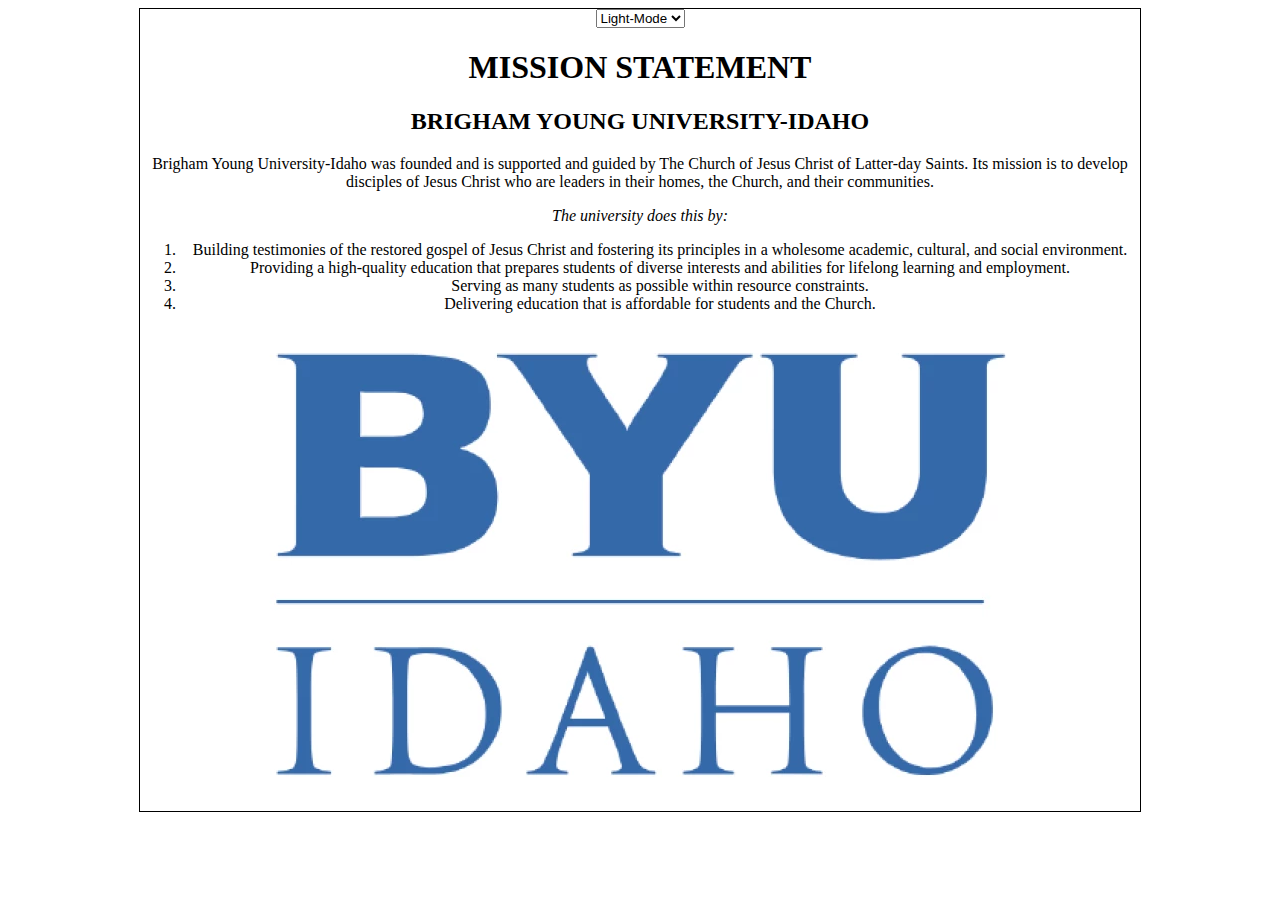
<file: mission/index.html>
<!DOCTYPE html>
<html lang="en">
<head>
    <meta charset="UTF-8">
    <meta name="description" content="the byui mission">
    <meta name="viewport" content="width=device-width, initial-scale=1.0">
    <title>Byu-I mission</title>
    <link rel="stylesheet" href="styles.css">
</head>
<body>
    <div class="page_container">
        <header class="header">
            <select name="theme" id="mode-select">
                <option value="light-mode">Light-Mode</option>
                <option value="dark-mode">Dark-Mode</option>
            </select>
            <h1>
                MISSION STATEMENT
            </h1>
            <h2>BRIGHAM YOUNG UNIVERSITY-IDAHO</h2>
        </header>
        <main>
            <p>Brigham Young University-Idaho was founded and is supported and guided by The Church of Jesus Christ of Latter-day Saints. Its mission is to develop disciples of Jesus Christ who are leaders in their homes, the Church, and their communities.
            </p>
            <p><em>The university does this by:</em></p>
            <ol class="list">
                <li>
                    Building testimonies of the restored gospel of Jesus Christ and fostering its principles in a wholesome academic, cultural, and social environment. 
                </li>
                <li>                      
                       Providing a high-quality education that prepares students of diverse interests and abilities for lifelong learning and employment.
                </li>
                <li>
                    Serving as many students as possible within resource constraints.                   
                </li>
                <li>
                    Delivering education that is affordable for students and the Church.
                </li>
            </ol>        
            <footer>
                <img src="byui-logo_blue.webp" alt="Byu-I logo">

            </footer>
        </main>
        

      
    </div>
    <script src=" mission.js"></script>
</body>
</html>
</file>
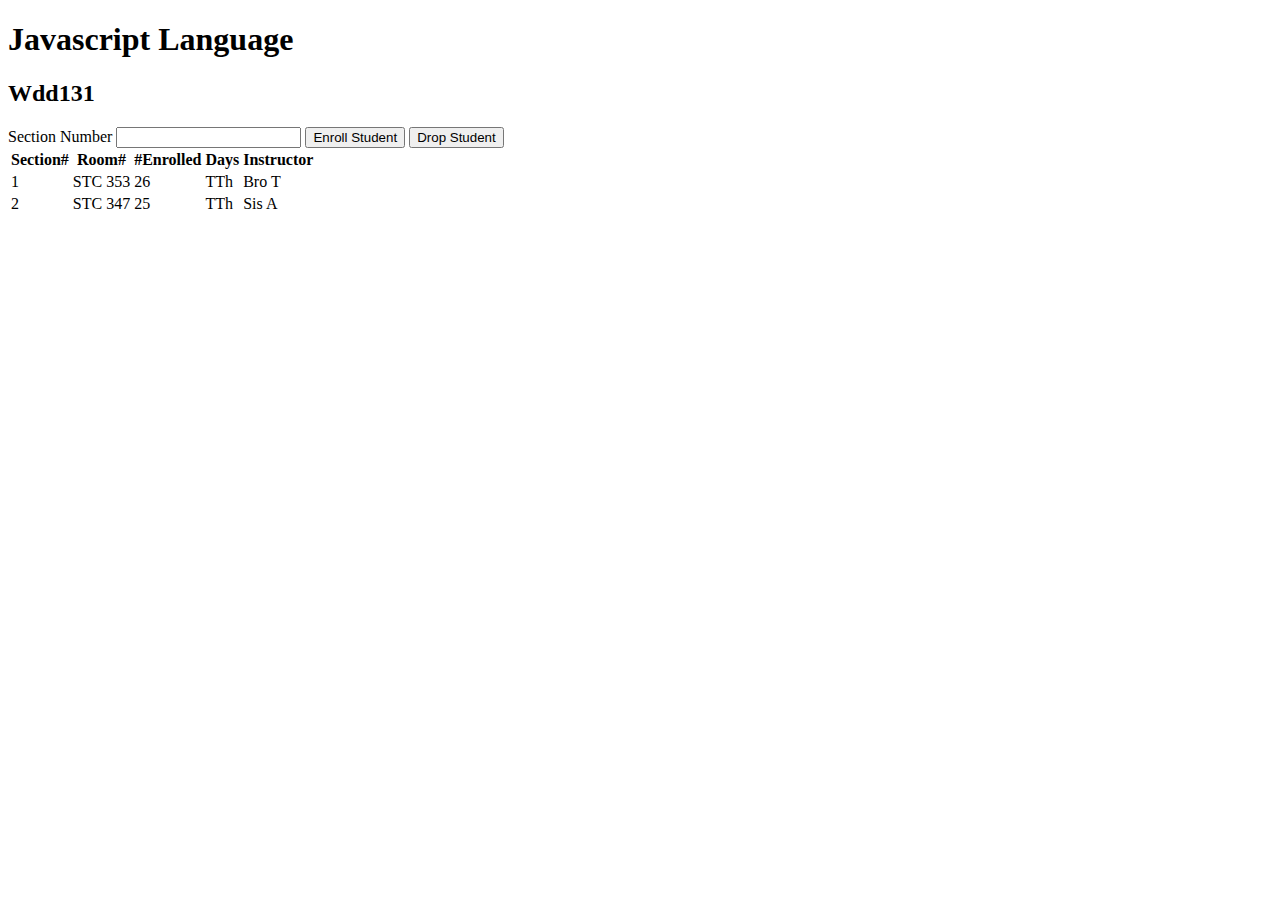
<file: ponder/courses.html>
<!-- courses.html -->
<!DOCTYPE html>
<html lang="en">
  <head>
    <meta charset="UTF-8" />
    <meta name="viewport" content="width=device-width, initial-scale=1.0" />
    <title>Courses and sections</title>
    <script src="courses.js" defer></script>
  </head>
  <body>
    <h1 id="courseName"></h1>
    <h2 id="courseCode"></h2>
    <label for="sectionNumber">Section Number</label>
    <input id="sectionNumber" />
    <button id="enrollStudent">Enroll Student</button>
    <button id="dropStudent">Drop Student</button>

    <table>
      <thead>
        <tr>
          <th>Section#</th>
          <th>Room#</th>
          <th>#Enrolled</th>
          <th>Days</th>
          <th>Instructor</th>
        </tr>
      </thead>
      <tbody id="sections"></tbody>
    </table>
  </body>
</html>
</file>
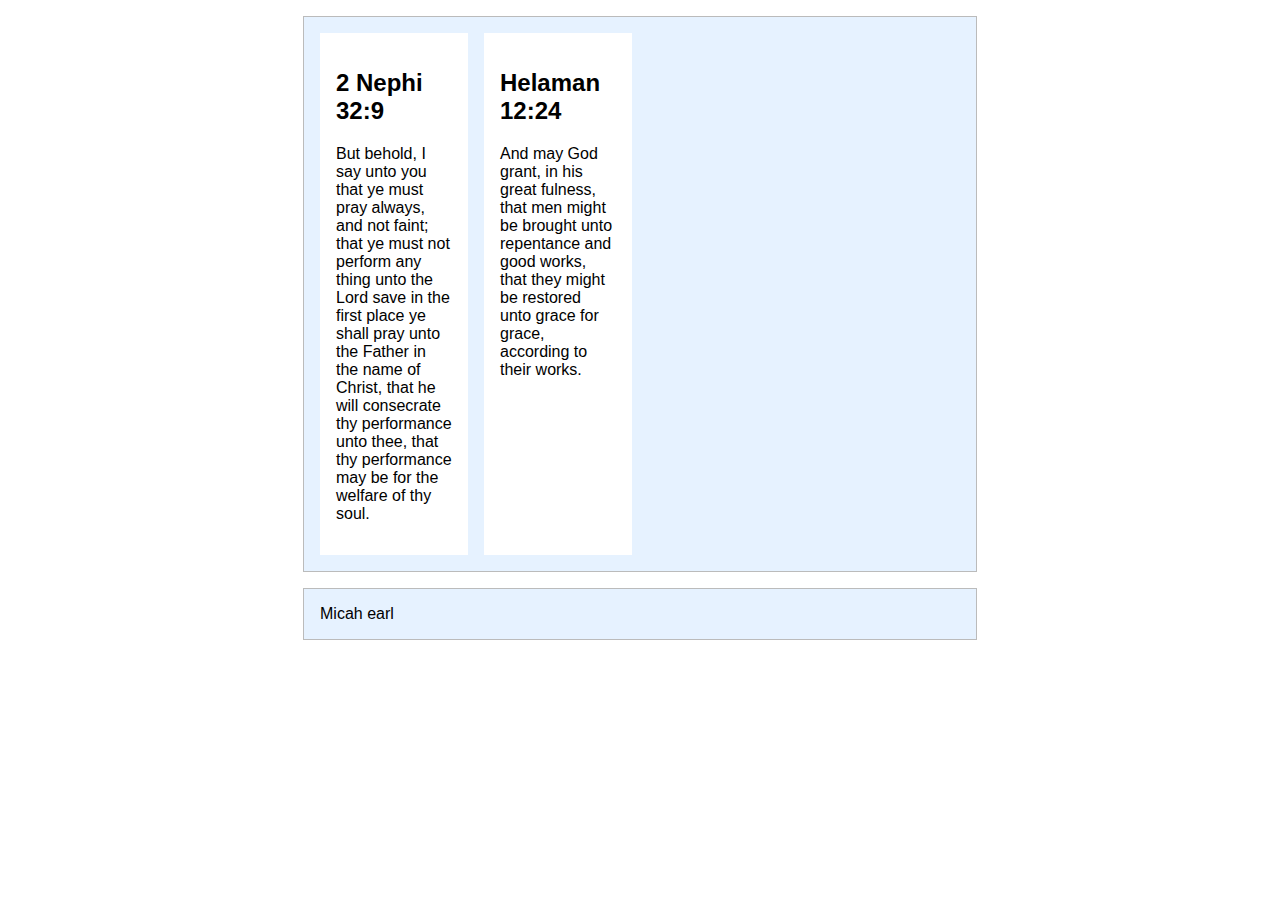
<file: ponder/media-query.html>
<!DOCTYPE html>
<html lang="en">
<head>
    <meta charset="UTF-8">
    <meta name="viewport" content="width=device-width, initial-scale=1.0">
    <title>Document</title>
    <link rel="stylesheet" href="media-query.css">
    
</head>
<body>

    <header>
        <h1>Media Query Example</h1>
      </header>
      <main>
        <section>
          <h2>2 Nephi 32:9</h2>
          <p>But behold, I say unto you that ye must pray always, and not faint; that ye must not perform any thing unto the Lord save in the first place ye shall pray unto the Father in the name of Christ, that he will consecrate thy performance unto thee, that thy performance may be for the welfare of thy soul.</p>
        </section>
        <section>
          <h2>Helaman 12:24</h2>
          <p>And may God grant, in his great fulness, that men might be brought unto repentance and good works, that they might be restored unto grace for grace, according to their works.</p>
        </section>
      </main>
      <footer>
        Micah earl 
      </footer>
    
</body>
</html>
</file>
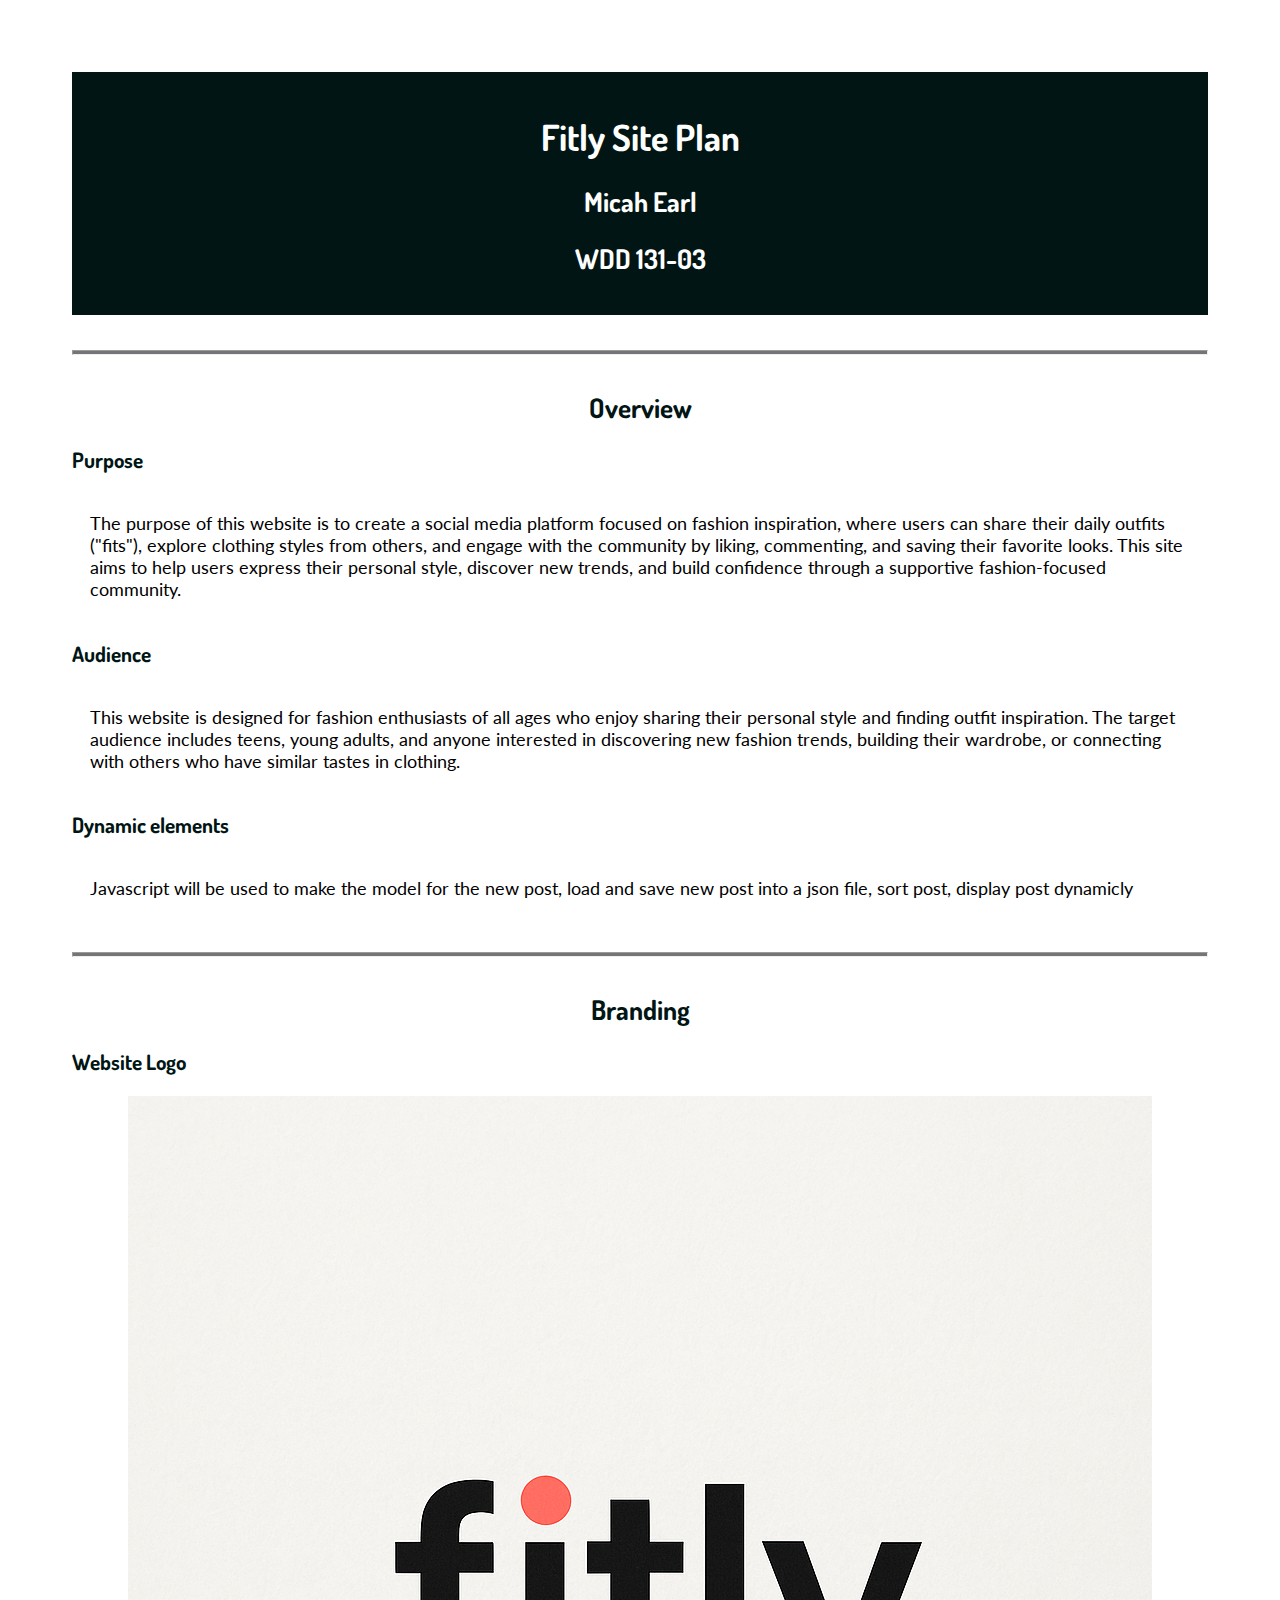
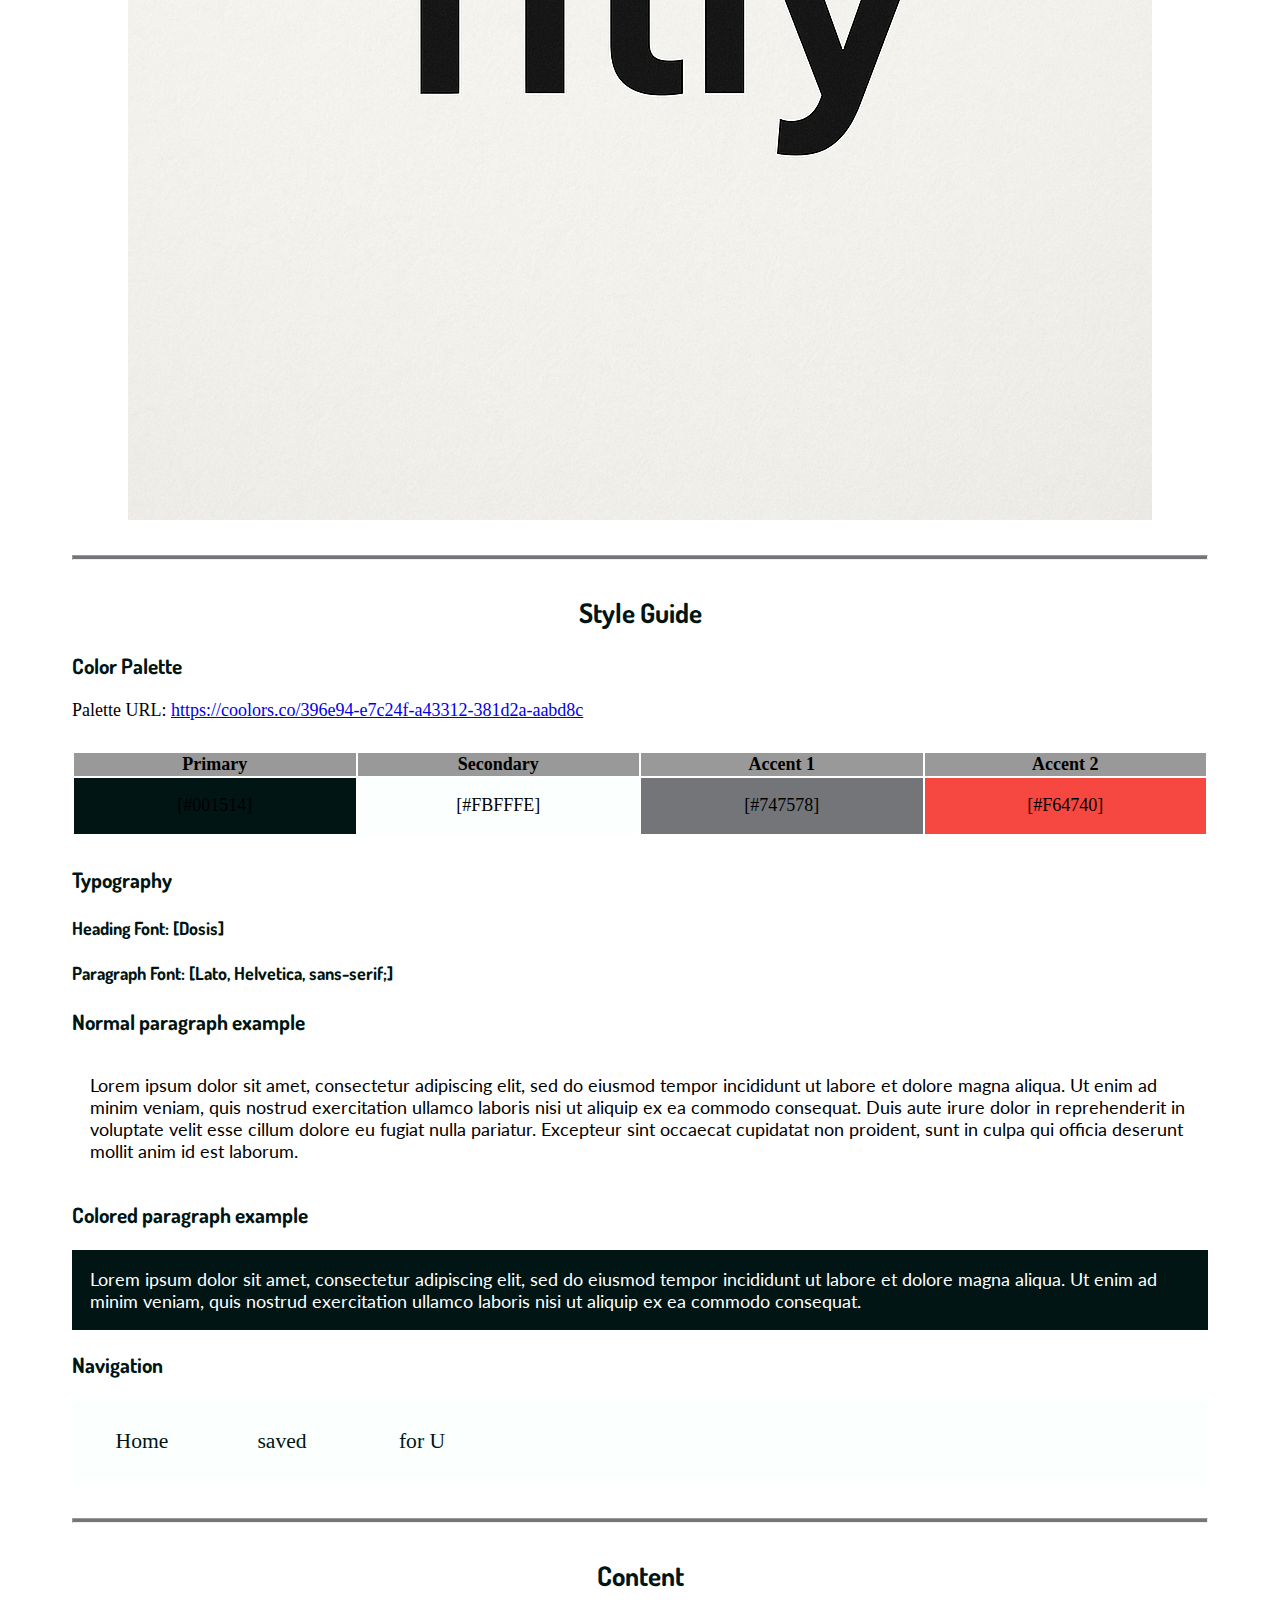
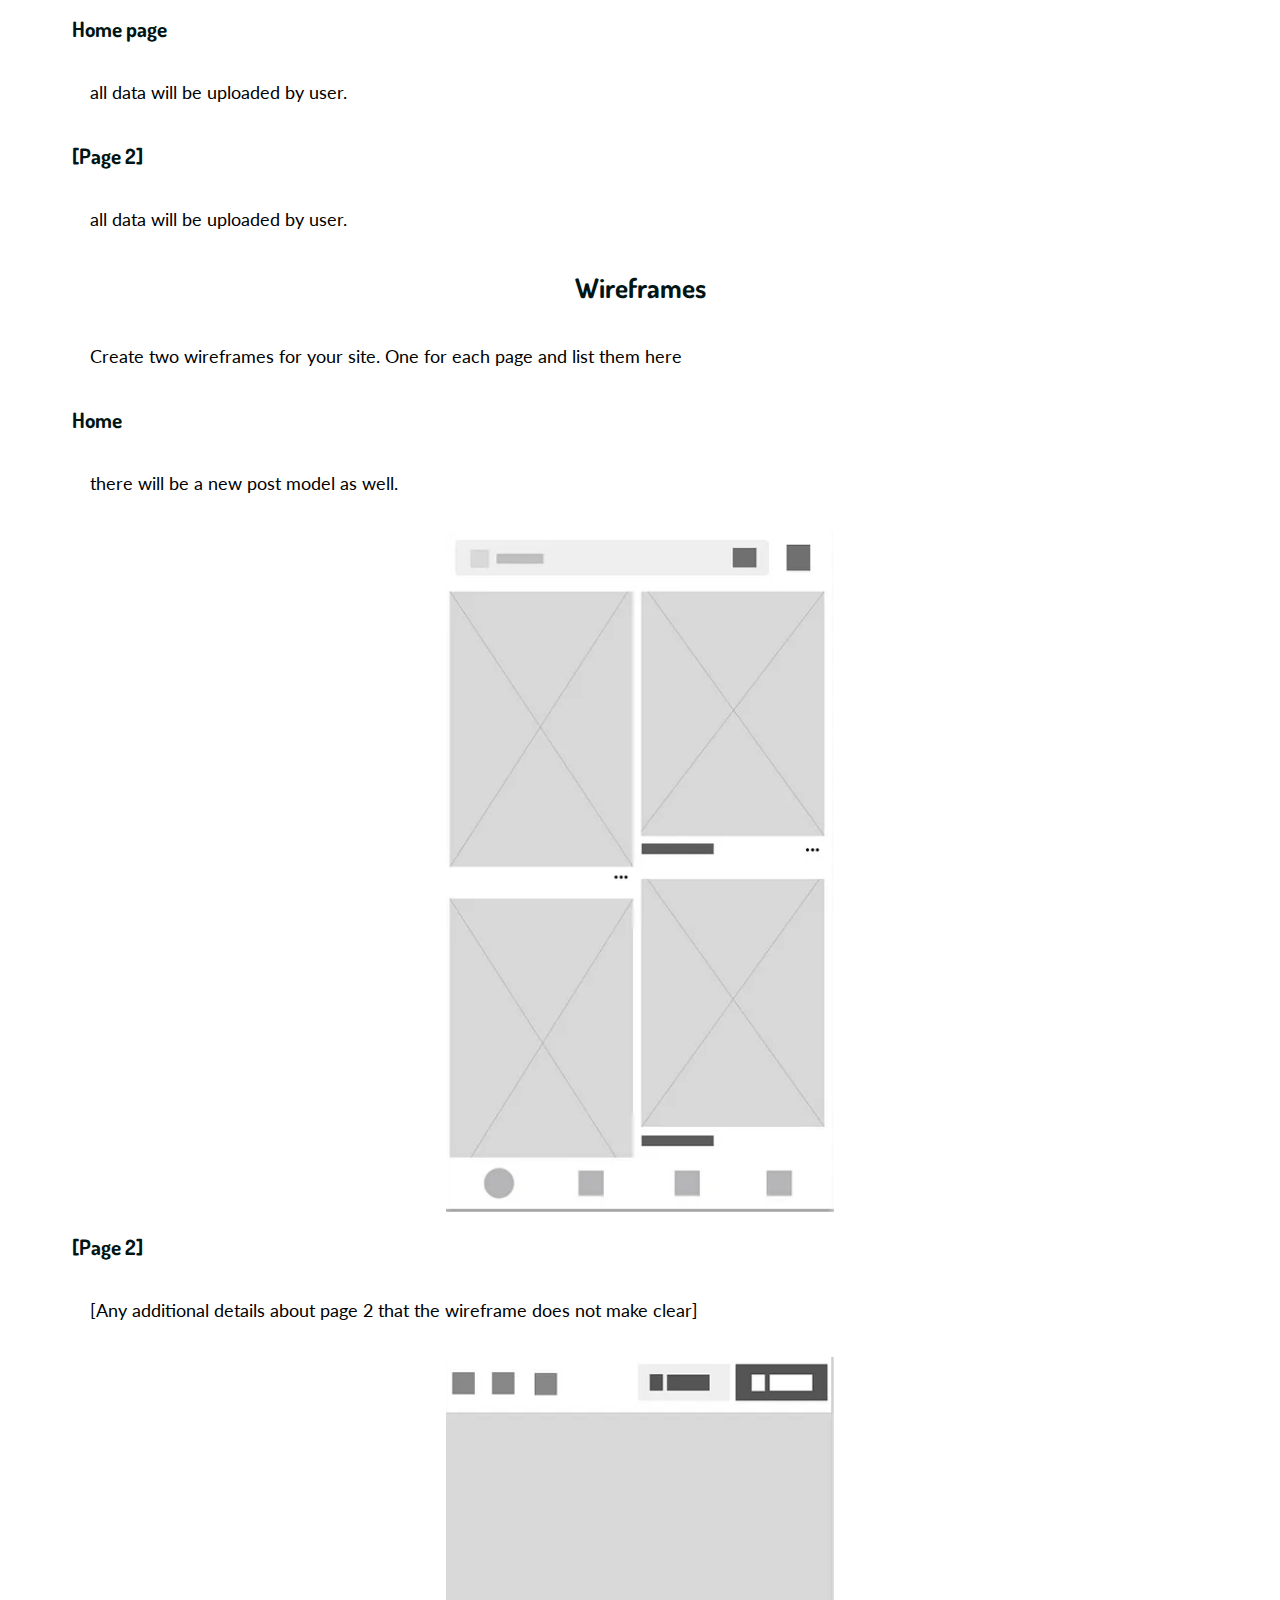
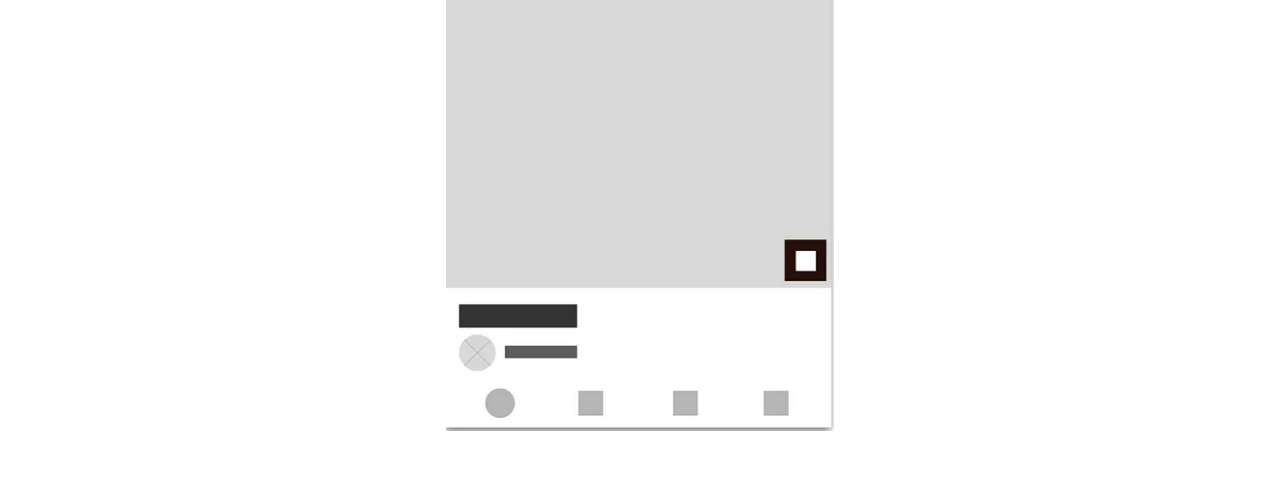
<file: fitly/site-plan/site-plan.html>
<!DOCTYPE html>
<html lang="en-us">
	<head>
		<meta charset="utf-8" />
		<title>Site Plan</title>
		<link type="text/css" rel="stylesheet" href="site-plan.css" />
	</head>

	<body>
		<header>
			<h1>Fitly Site Plan</h1>
			<h2>Micah Earl</h2>
			<h2>WDD 131-03</h2>
			<!-- In the header above, add the name or your site, your name and class number. For example if you are in section 3 you would put WDD 131.03 -->
		</header>
		<main>
			<!-- ------------------------Steps 2-3------------------------------ -->
			<hr />
			<h2>Overview</h2>
			<h3>Purpose</h3>
			<p>The purpose of this website is to create a social media platform focused on fashion inspiration, where users can share their daily outfits ("fits"), explore clothing styles from others, and engage with the community by liking, commenting, and saving their favorite looks. This site aims to help users express their personal style, discover new trends, and build confidence through a supportive fashion-focused community.

            </p>
			<!-- change this -->

			<h3>Audience</h3>
			<p>This website is designed for fashion enthusiasts of all ages who enjoy sharing their personal style and finding outfit inspiration. The target audience includes teens, young adults, and anyone interested in discovering new fashion trends, building their wardrobe, or connecting with others who have similar tastes in clothing. </p>
			<!-- change this -->

			<h3>Dynamic elements</h3>
			<p>Javascript will be used to make the model for the new post, load and save new post into a json file, sort post, display post dynamicly</p>
			<!-- change this -->

			<hr />
			<h2>Branding</h2>
			<h3>Website Logo</h3>
			<!-- Replace this with some sort of logo for your site.  A logo can be as simple as the name of your site in a nice font :) -->
			<img src="ChatGPT Image Jul 2, 2025 at 12_12_13 PM.png" alt="Logo image" />
			<hr />
			<h2>Style Guide</h2>

			<!-- ------------------------Steps 4-8------------------------------ -->

			<h3>Color Palette</h3>
			<!--  The colors you choose for a website are one of the most important decisions you will make. Follow the instructions on the activity in iLearn then return and replace the color codes below with the hex color codes (the 6 digit numbers that show at the bottom of each color) for the colors you have chosen below.  You should have at least 2 colors but do not have to fill in all 4 if you do not need them.  -->

			<!-- Copy and paste the URL to your finished palette below Make sure to paste it into both spots -->
			Palette URL:
			<a
				href="https://coolors.co/001514-fbfffe-747578-f7b801-f64740"
				target="_blank"
				>https://coolors.co/396e94-e7c24f-a43312-381d2a-aabd8c</a
			>

			<table class="colors">
				<tbody>
					<tr>
						<th>Primary</th>
						<th>Secondary</th>
						<th>Accent 1</th>
						<th>Accent 2</th>
					</tr>
					<!-- Replace the numbers in the boxes below with your hex color codes. Then switch to the site-plan.css file and change your colors there as well. -->
					<tr>
						<td class="primary">[#001514]</td>
						<td class="secondary">[#FBFFFE]</td>
						<td class="accent1">[#747578]</td>
						<td class="accent2">[#F64740]</td>
					</tr>
				</tbody>
			</table>

			<!-- ------------------------Step 9------------------------------ -->

			<h3>Typography</h3>
			<!-- Choose a font for your paragraphs (body copy) and headlines. What font(s) have you chosen? Why did you choose what you did?  Make sure to review the list of web safe fonts at W3Schools.org as a starting point.  Think also about which of your colors above you might use for background and font colors. -->

			<h4>
				Heading Font: [Dosis]
				<!-- change this -->
			</h4>
			<h4>
				Paragraph Font: [Lato, Helvetica, sans-serif;]
				<!-- change this -->
			</h4>
			<h3>Normal paragraph example</h3>
			<p>
				Lorem ipsum dolor sit amet, consectetur adipiscing elit, sed do eiusmod
				tempor incididunt ut labore et dolore magna aliqua. Ut enim ad minim
				veniam, quis nostrud exercitation ullamco laboris nisi ut aliquip ex ea
				commodo consequat. Duis aute irure dolor in reprehenderit in voluptate
				velit esse cillum dolore eu fugiat nulla pariatur. Excepteur sint
				occaecat cupidatat non proident, sunt in culpa qui officia deserunt
				mollit anim id est laborum.
			</p>
			<h3>Colored paragraph example</h3>
			<p class="colored">
				Lorem ipsum dolor sit amet, consectetur adipiscing elit, sed do eiusmod
				tempor incididunt ut labore et dolore magna aliqua. Ut enim ad minim
				veniam, quis nostrud exercitation ullamco laboris nisi ut aliquip ex ea
				commodo consequat.
			</p>

			<!-- ------------------------Step 10------------------------------ -->

			<h3>Navigation</h3>
			<!-- Think about how you want your navigation bar to look. In the site-plan.css file change the colors to your colors to get the look you desire. -->
			<nav>
				<a href="#">Home</a>
				<a href="#">saved</a>
				<a href="#">for U</a>
			</nav>
			<hr />

			<h2>Content</h2>
			<h3>Home page</h3>
			<p>all data will be uploaded by user.</p>
			<h3>[Page 2]</h3>
			<p>all data will be uploaded by user.</p>
			<h2>Wireframes</h2>
			<p>
				Create two wireframes for your site. One for each page and list them
				here
			</p>

			<h3>Home</h3>
			<p>
				there will be a new post model as well. 
			</p>
			<img src="homepage.png" alt="home page wireframe" />

			<h3>[Page 2]</h3>
			<p>
				[Any additional details about page 2 that the wireframe does not make
				clear]
			</p>
			<img src="post.png" alt="page 2 wireframe" />
		</main>
	</body>
</html>
</file>
<file: mission/styles.css>
body{
    background-color: #ffffff;
    text-align: center;

}
.page_container{
  border: 1px solid #000;
  text-align: center;
  width: 1000px;
  margin: auto;
}

.big_txt{
    text-align: center;

}

.med_txt{
    text-align: center;
    color: blue;
    border-bottom:  1px solid black;
}
</file>
<file: ponder/media-query.css>
body {
    font-family: 'Roboto', sans-serif;
  }
  
  header, main, footer {
    max-width: 640px;
    margin: 1rem auto;
    border: 1px solid #bbb;
    padding: 1rem;
    background-color: #e6f2ff;
  }
  
  main {
    display: grid;
    grid-template-columns: 1fr;
    gap: 1rem;
  }
  
  section {
    padding: 1rem;
    background-color: #fff;
  }

@media screen and (min-width: 500px){
  main{
    grid-template-columns: 1fr 1fr;
    
  }
  header{
    background-color: black;
    color: #fff;
  }
}


@media screen and (min-width: 700px){
  main{
    grid-template-columns: 1fr 1fr 1fr 1fr;
  }
  header{
    display: none;
  }
}
</file>
<file: fitly/site-plan/site-plan.css>
/* if you are using any Google fonts change the font names below to your fonts. 
Any spaces in your font name should be replaced with a +. 
Fonts are separated by a | */
@import url("https://fonts.googleapis.com/css?family=IM+Fell+French+Canon+SC|Lato");
@import url('https://fonts.googleapis.com/css2?family=Dosis:wght@200..800&family=Roboto+Mono:ital,wght@0,100..700;1,100..700&family=Roboto:ital,wght@0,100..900;1,100..900&display=swap');

:root {
  /* Font families */
  --heading-font: "Dosis";
  --paragraph-font: Lato, Helvetica, sans-serif;

  /* Color palette */
  --primary-color: #001514;
  --secondary-color: #FBFFFE;
  --accent1-color: #747578;
  --accent2-color: #F64740;

  /* Text and background colors */
  --headline-color-on-white: var(--primary-color);
  --headline-color-on-color: white;
  --paragraph-color-on-white: var(--primary-color);
  --paragraph-color-on-color: white;
  --paragraph-background-color: var(--primary-color);

  /* Navigation colors */
  --nav-link-color: var(--primary-color);
  --nav-background-color: var(--secondary-color);
  --nav-hover-link-color: white;
  --nav-hover-background-color: var(--primary-color);
}

/*  Look around below...but DON'T CHANGE ANYTHING! */

body {
  max-width: 1200px;
  margin: 0 auto;
  padding: 4em;
  font-size: 18px;
}
img {
  display: block;
  margin: 0 auto;
}
h1,
h2,
h3,
h4,
h5,
h6 {
  font-family: var(--heading-font);
  color: var(--headline-color-on-white);
}
h2 {
  text-align: center;
}
hr {
  height: 3px;
  margin: 35px 0;
  background: var(--accent1-color);
}
header {
  padding: 1em;
  text-align: center;
  color: var(--paragraph-color-on-color);
  background-color: var(--paragraph-background-color);
}
header > h1,
header > h2 {
  color: var(--headline-color-on-color);
}

p {
  font-family: var(--paragraph-font);
  color: var(--paragraph-color);
  padding: 1em;
}
.colors {
  width: 100%;
  min-width: 350px;
  margin: 30px auto;
  text-align: center;
}
.colors th {
  background-color: #999;
}
.colors td {
  width: 25%;
  height: 3em;
}

.primary {
  background-color: var(--primary-color);
}
.secondary {
  background-color: var(--secondary-color);
}
.accent1 {
  background-color: var(--accent1-color);
}
.accent2 {
  background-color: var(--accent2-color);
}

p.colored {
  background-color: var(--paragraph-background-color);
  color: var(--paragraph-color-on-color);
}

nav {
  background-color: var(--nav-background-color);
  line-height: 3em;
  text-align: center;
  font-size: 1.2em;
}
nav {
  list-style-type: none;
  display: flex;
}
nav a {
  padding: 1em;
  min-width: 120px;
  text-decoration: none;
  padding: 10px;
}
nav a:link,
nav a:visited {
  color: var(--nav-link-color);
}
nav a:hover {
  color: var(--nav-hover-link-color);
  background-color: var(--nav-hover-background-color);
}

.sitemap {
  display: grid;
  justify-content: center;

  grid-template-columns: repeat(6, 15%);
  grid-template-rows: 3em 1.5em 1.5em 3em;
  grid-template-areas:
    ". . home home . ."
    ". . . top . ."
    ". left left right right ."
    "page2 page2 . . page3 page3";
}
.sitemap > div {
  text-align: center;
}
.sm-home {
  grid-area: home;
  background-color: #ccc;
  line-height: 3em;
}
.sm-page2 {
  grid-area: page2;
  background-color: #ccc;
  line-height: 3em;
}
.sm-page3 {
  grid-area: page3;
  background-color: #ccc;
  line-height: 3em;
}

.top {
  grid-area: top;
  border-left: 1px solid;
}

.left {
  grid-area: left;
  border-top: 1px solid;
  border-left: 1px solid;
}

.right {
  grid-area: right;
  border-top: 1px solid;
  border-right: 1px solid;
}
</file>
